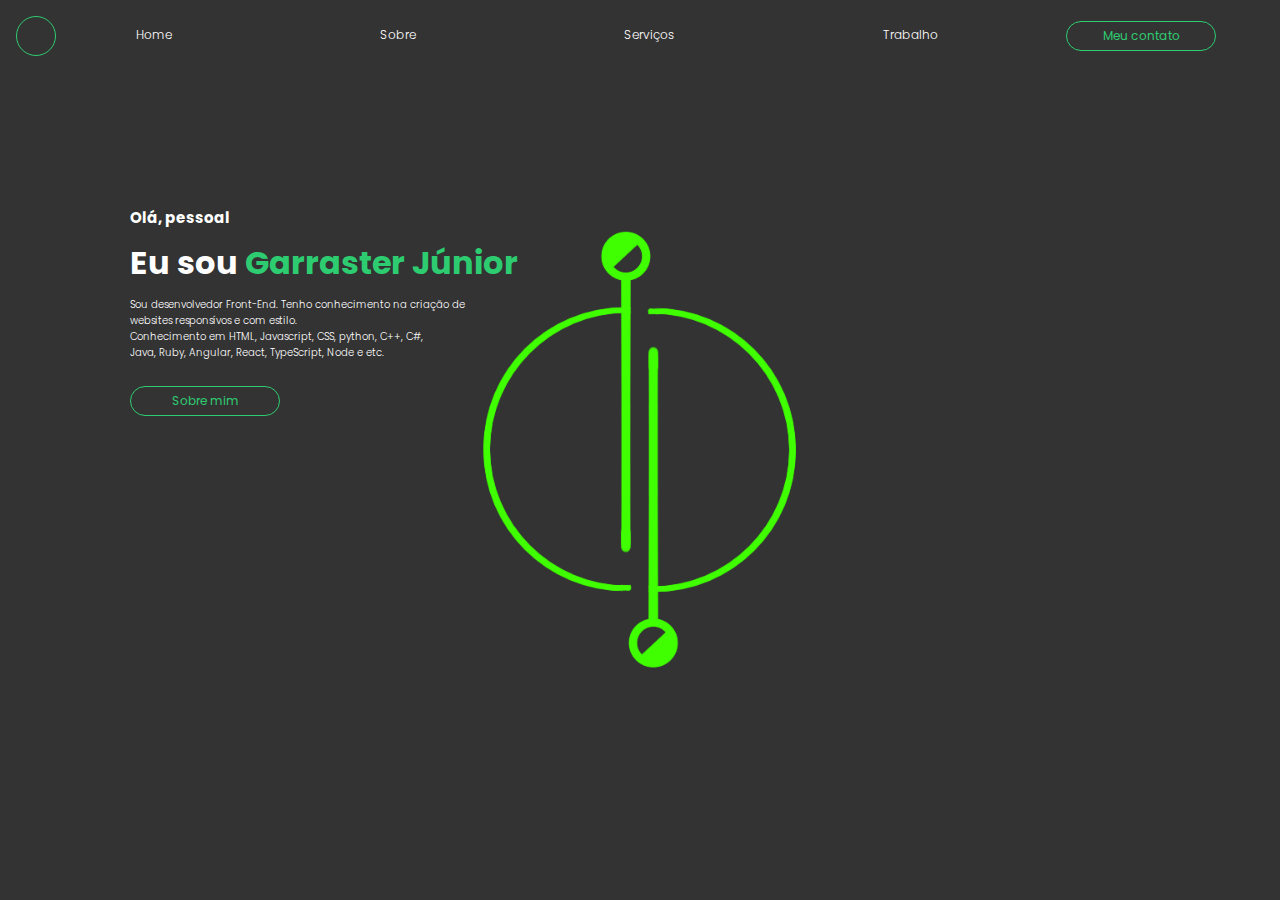
<file: index.html>
<!DOCTYPE html>
<html lang="pt-BR">
<head>
    <meta charset="UTF-8">
    <meta name="viewport" content="width=.device-width, initial-scale=1.0">
    <link rel="stylesheet" href="style.css">

    <link rel="stylesheet" href="https://cdnjs.cloudflare.com/ajax/libs/font-awesome/6.1.0/css/all.min.css" 
    integrity="sha512-10/jx2EXwxxWqCLX/hHth/vu2KY3jCF70dCQB8TSgNjbCVAC/8vai53GfMDrO2Emgwccf2pJqxct9ehpzG+MTw==" 
    crossorigin="anonymous" referrerpolicy="no-referrer" />

    <title>Portfólio</title>

</head>
<body>
    
<div class="background">
    <header>
        <a class="logo" href="index.html">
            <div>
                <i class="fa-solid fa-g"></i>
            </div> <!--- logo --->
        </a>

        <div class="cabeçalho-link">

            <li>
                <a href="index.html">Home</a>
            </li>

            <li>
                <a href="sobre.html">Sobre</a>
            </li>

            <li>
                <a href="#">Serviços</a>
            </li>

            <li>
                <a href="#">Trabalho</a>
            </li>

            <button id="emailButton">Meu contato</button>

            <script src="script.js"></script>

        </div> <!--- cabeçalho - link --->
    </header>

    <div class="container-text">
        <div class="text"> 
                <h3>Olá, pessoal</h3>
                <h1>Eu sou <span>Garraster Júnior</span></h1>
                <p>Sou desenvolvedor Front-End. Tenho conhecimento na criação de 
                    <br>websites responsívos e com estilo.
                    <br> Conhecimento em HTML, Javascript, CSS, python, C++, C#, 
                    <br>Java, Ruby, Angular, React, TypeScript, Node e etc.
                </p>
                    <div class="redes-sociais">
                        <a href="https://www.instagram.com/__yojuniordev__/"><i class="fa-brands fa-instagram"></i></a>
                        <a href="https://github.com/GarrasterJunior?tab=repositories"><i class="fa-brands fa-github"></i></a>
                        <a href="https://www.linkedin.com/in/garraster-júnior-a38989246/"><i class="fa-brands fa-linkedin"></i></a>
                    </div> <!--- redes-sociais --->
                    <button id="aboutButton" class="btn">Sobre mim</button>
        </div> <!--- text --->
    </div> <!--- container-text --->
</div> <!--- background --->

</body>
</html>
</file>
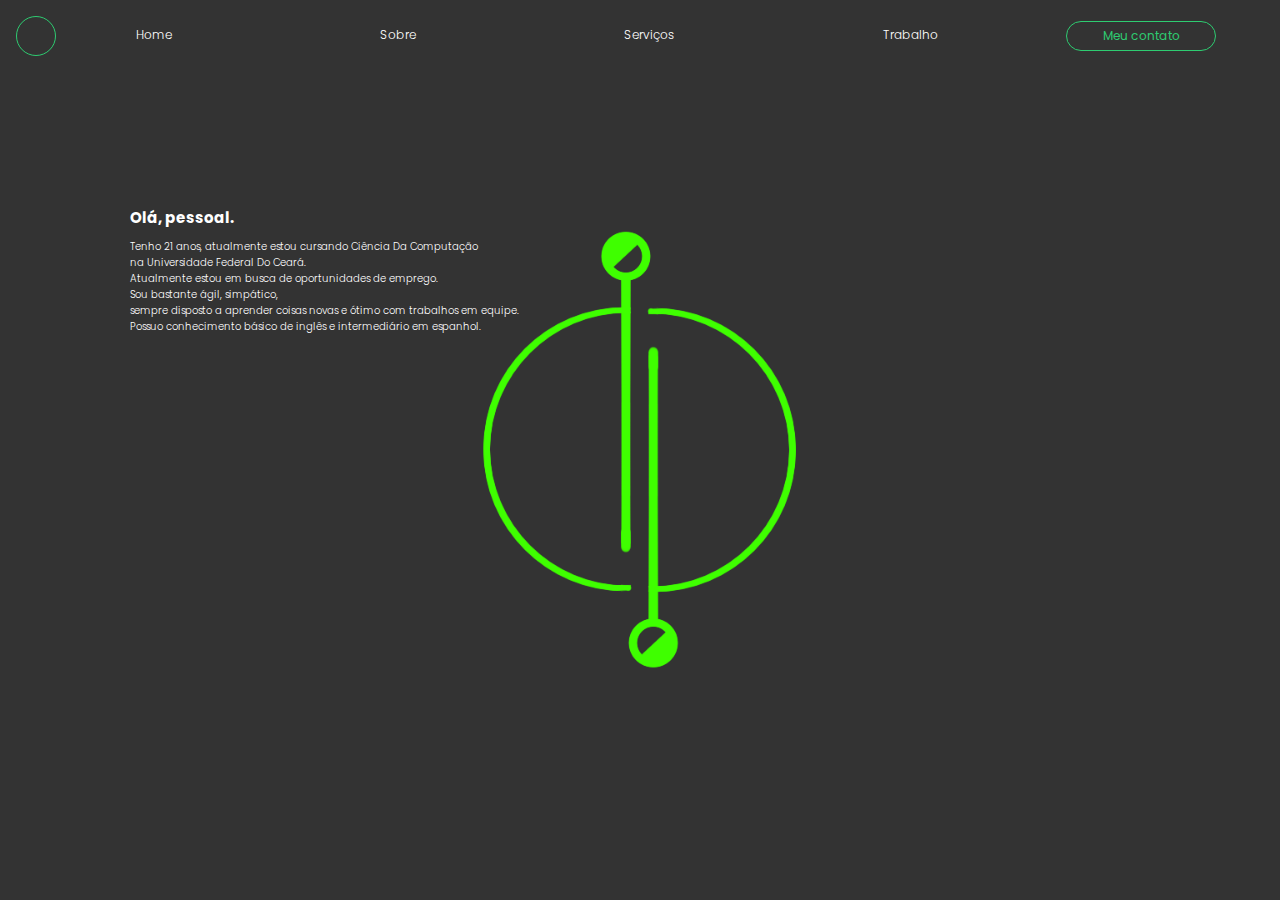
<file: sobre.html>
<!DOCTYPE html>
<html lang="pt-BR">
<head>
    <meta charset="UTF-8">
    <meta name="viewport" content="width=.device-width, initial-scale=1.0">
    <link rel="stylesheet" href="style.css">

    <link rel="stylesheet" href="https://cdnjs.cloudflare.com/ajax/libs/font-awesome/6.1.0/css/all.min.css" 
    integrity="sha512-10/jx2EXwxxWqCLX/hHth/vu2KY3jCF70dCQB8TSgNjbCVAC/8vai53GfMDrO2Emgwccf2pJqxct9ehpzG+MTw==" 
    crossorigin="anonymous" referrerpolicy="no-referrer" />

    <title>Portfólio</title>

</head>
<body>
    
<div class="background">
    <header>
        <a class="logo" href="index.html">
            <div>
                <i class="fa-solid fa-g"></i>
            </div> <!--- logo --->
        </a>

        <div class="cabeçalho-link">

            <li>
                <a href="index.html">Home</a>
            </li>

            <li>
                <a href="sobre.html">Sobre</a>
            </li>

            <li>
                <a href="#">Serviços</a>
            </li>

            <li>
                <a href="#">Trabalho</a>
            </li>

            <button id="emailButton">Meu contato</button>

            <script src="script.js"></script>

        </div> <!--- cabeçalho - link --->
    </header>

    <div class="container-text">
        <div class="text"> 
                <h3>Olá, pessoal. <br> </h3>
                   <p> Tenho 21 anos, atualmente estou cursando Ciência Da Computação <br> 
                    na Universidade Federal Do Ceará. <br>
                    Atualmente estou em busca de oportunidades de emprego. <br>
                    Sou bastante ágil, simpático, <br>
                    sempre disposto a aprender coisas novas e ótimo com trabalhos em equipe. <br>
                    Possuo conhecimento básico de inglês e intermediário em espanhol. </p>

        </div> <!--- text --->
    </div> <!--- container-text --->
</div> <!--- background --->

</body>
</html>
</file>
<file: style.css>
@import url('https://fonts.googleapis.com/css2?family=Inconsolata:wght@600&family=Inter:wght@400;600&family=Open+Sans:wght@300;400&family=Poppins:ital,wght@0,400;0,500;0,600;0,700;1,400;1,500;1,600;1,700&display=swap');

*{
    margin: 0;
    padding: 0;
    box-sizing: border-box;
    text-decoration: none;
    list-style: none;
    font-family: "Poppins", sans-serif;
}

@media (max-width: 768px){
    body {
        overflow: hidden;
    }
    
    .background {
        background: linear-gradient(rgba(0, 0, 0, 0.5), rgba((0, 0, 0, 0.5)));
        background-image: url(/assets/img/Garraster_Symbol.png);
        background-color: #333333;
        background-size: cover;
        background-position: center;
        width: 100%;
        height: 100vh;
    }
    
    header {
        display: flex;
        justify-content: space-around;
        align-items: center;
        text-align: center;
        padding-top: 1rem;
    }
    
    .cabeçalho-link {
        display: flex;
        gap: 0.8rem;
        font-weight: 300;
        cursor: pointer;
    }
    
    .cabeçalho-link a {
        color: #fff;
        font-size: 12px;
    }
    
    .cabeçalho-link a:hover {
        color: #2ecc71;
        transition: 0.3s all;
    }
    
    .logo {
        height: 40px;
        margin-left: 0.5rem;
        width: 40px;
        background: transparent;
        border: 1px solid #2ecc71;
        color: #2ecc71;
        border-radius: 50%;
        display: inline-flex;
        align-items: center;
        justify-content: center;
        font-size: 13px;
        cursor: pointer;
    }
    
    button {
        color: #2ecc71;
        background: transparent;
        border: solid 1px #2ecc71;
        padding: 1px;
        border-radius: 15px;
        font-size: 12px;
        width: 100px;
        height: 25px;
        cursor: pointer;
    }
    
    button:hover {
        background-color: #2ecc71;
        color: #fff;
        transition: 0.5s;
    }
    
    .container-text {
        padding: 70px 0 0 40px;
    }
    
    .text h3 {
        color: #fff;
        font-size: 15px;
    }
    .text h1 {
        color: #fff;
        margin-top: 10px;
    }
    
    .text span {
        color: #2ecc71;
    }
    
    .text p {
        color: #fff;
        font-size: 14px;
        font-weight: 700;
        margin-top: 20px;
    }
    
    .redes-sociais a {
        color: #2ecc71;
        padding: 0 10px;
        margin-top: 5px;
        margin: -0.5rem;
    }
    
    .bnt {
        margin-top: 10px;
    }
}
@media (min-width: 768px){
    body {
        overflow: hidden;
    }
    
    .background {
        background: linear-gradient(rgba(0, 0, 0, 0.5), rgba((0, 0, 0, 0.5)));
        background-image: url(/assets/img/Garraster_Symbol.png);
        background-color: #333333;
        background-size: cover;
        background-position: center;
        width: 100%;
        height: 100vh;
    }
    
    header {
        display: flex;
        justify-content: left;
        align-items: center;
        text-align: center;
        padding-top: 1rem;
        padding-left: 1rem;
    }
    
    .cabeçalho-link {
        display: flex;
        gap: 3rem;
        font-weight: 300;
        cursor: pointer;
    }
    
    .cabeçalho-link a {
        color: #fff;
        font-size: 12px;
        padding-left: 5rem;
        padding-right: 5rem;
    }
    
    .cabeçalho-link a:hover {
        color: #2ecc71;
        transition: 0.3s all;
    }
    
    .logo {
        height: 40px;
        width: 40px;
        background: transparent;
        border: 1px solid #2ecc71;
        color: #2ecc71;
        border-radius: 50%;
        display: inline-flex;
        align-items: center;
        justify-content: center;
        font-size: 13px;
        cursor: pointer;
    }
    
    button {
        color: #2ecc71;
        background: transparent;
        border: solid 1px #2ecc71;
        padding: 5px;
        border-radius: 15px;
        font-size: 12px;
        width: 150px;
        cursor: pointer;
    }
    
    button:hover {
        background-color: #2ecc71;
        color: #fff;
        transition: 0.5s;
    }
    
    .container-text {
        padding: 150px 0 0 130px;
    }
    
    .text h3 {
        color: #fff;
        font-size: 15px;
    }
    .text h1 {
        color: #fff;
        margin-top: 10px;
    }
    
    .text span {
        color: #2ecc71;
    }
    
    .text p {
        color: #fff;
        font-size: 10px;
        font-weight: 300;
        margin-top: 10px;
    }
    
    .redes-sociais a {
        color: #2ecc71;
        padding: 0 10px;
        margin-top: 5px;
    }
    
    .bnt {
        margin-top: 10px;
    }
}
</file>
